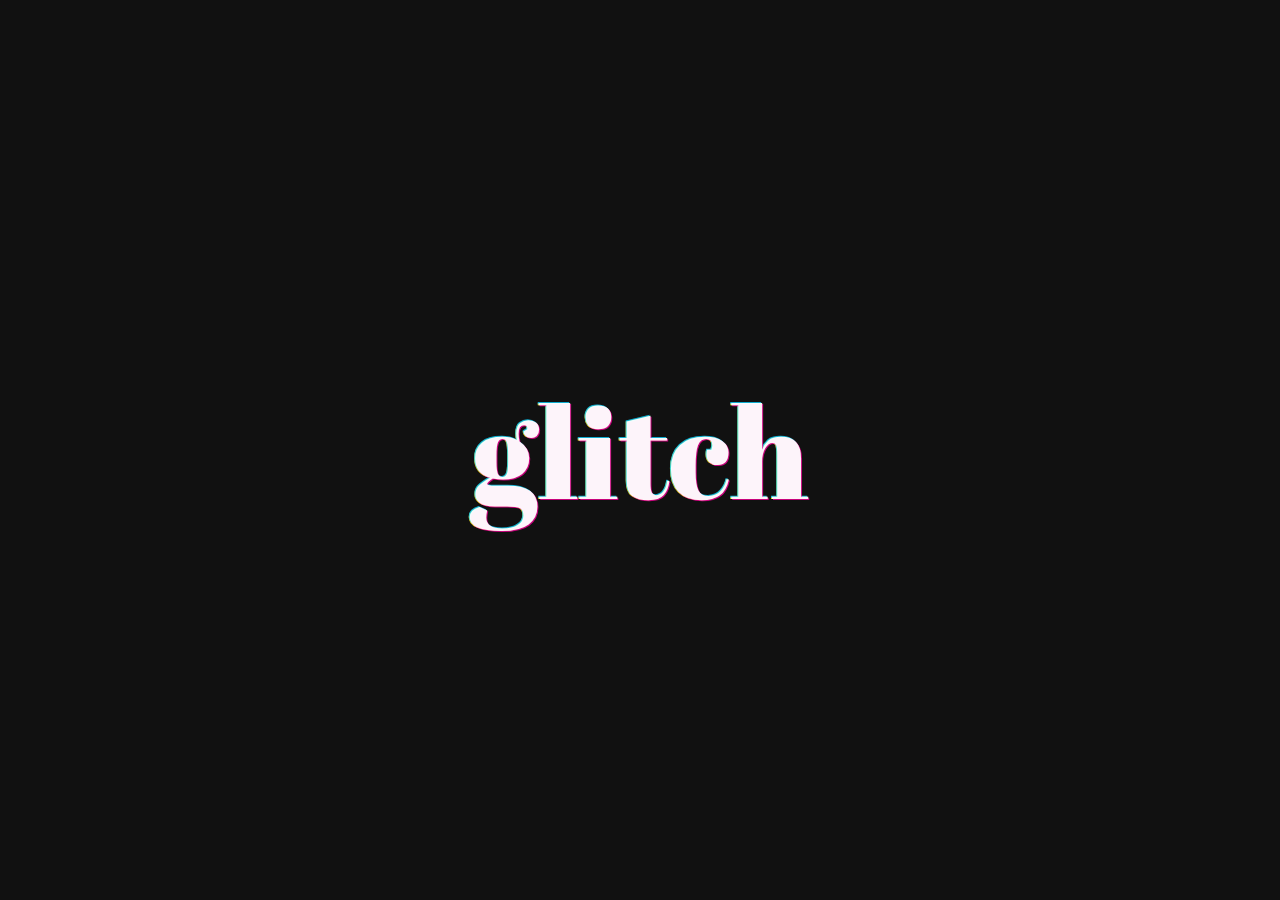
<file: extremeGlitch/index.html>
<!DOCTYPE html>
<html lang="en">
<head>
    <meta charset="UTF-8">
    <meta http-equiv="X-UA-Compatible" content="IE=edge">
    <meta name="viewport" content="width=device-width, initial-scale=1.0">
    <link rel="stylesheet" href="style.css">
    <title>Document</title>
</head>
<body>

    <header>
        <h1>glitch</h1>
    </header>
    
</body>
</html>
</file>
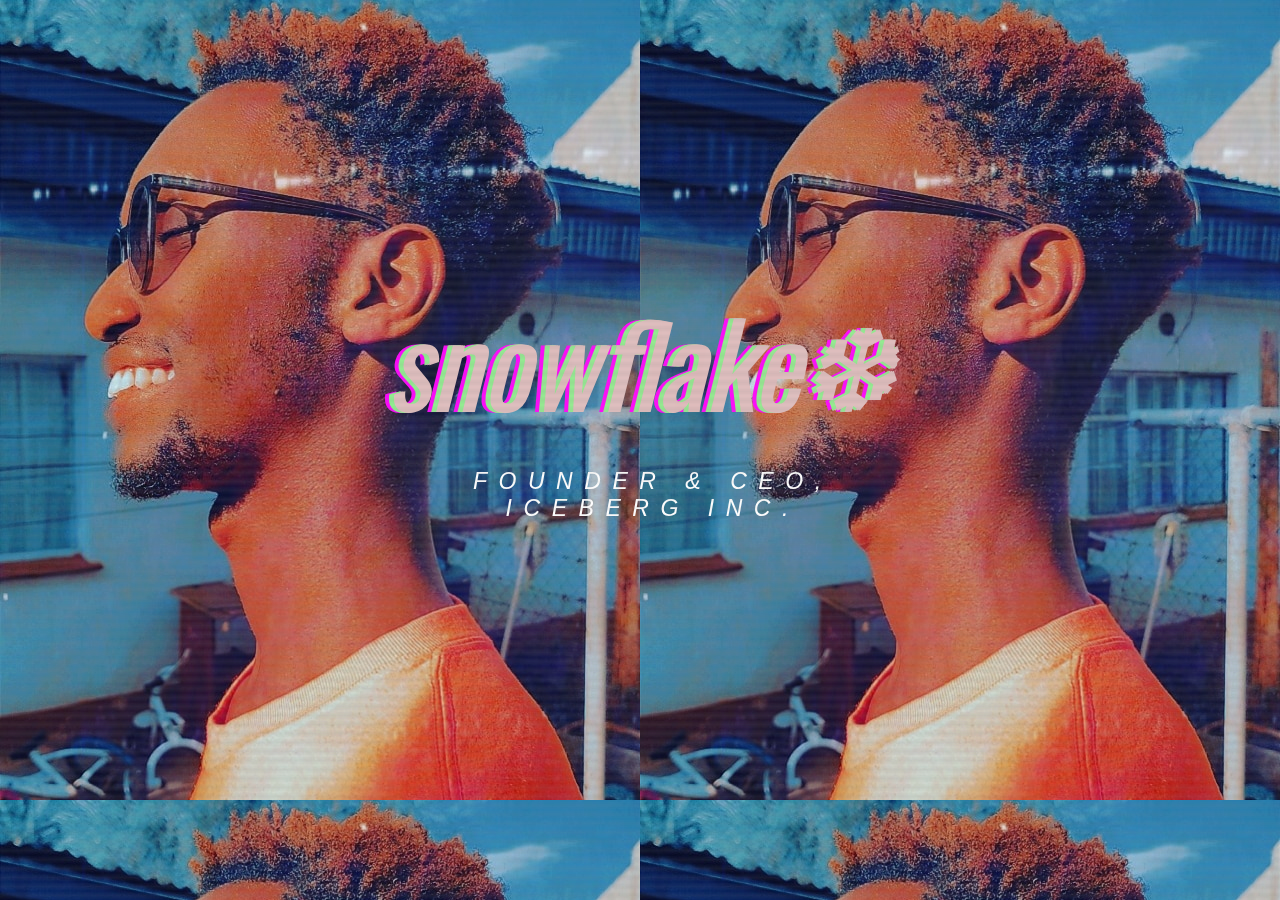
<file: glitchEffect/index.html>
<!DOCTYPE html>
<html lang="en">
<head>
    <meta charset="UTF-8">
    <meta http-equiv="X-UA-Compatible" content="IE=edge">
    <meta name="viewport" content="width=device-width, initial-scale=1.0">
    <link rel="stylesheet" href="styles.css">
    <link rel="icon" href="[data-uri]">
    <title>Glitch</title>
</head>
<body>
    <div class="container">
        <div class="glitch" data-text="snowflake❆">
            snowflake❆
        </div>
        <div class="glow">
           @_programmers._hub
        </div>
        <p class="subtitle">FOUNDER & CEO, <em>ICEBERG INC.</em></p>
    
    </div>
    
    <div class="scanlines"></div>
</body>
</html>
</file>
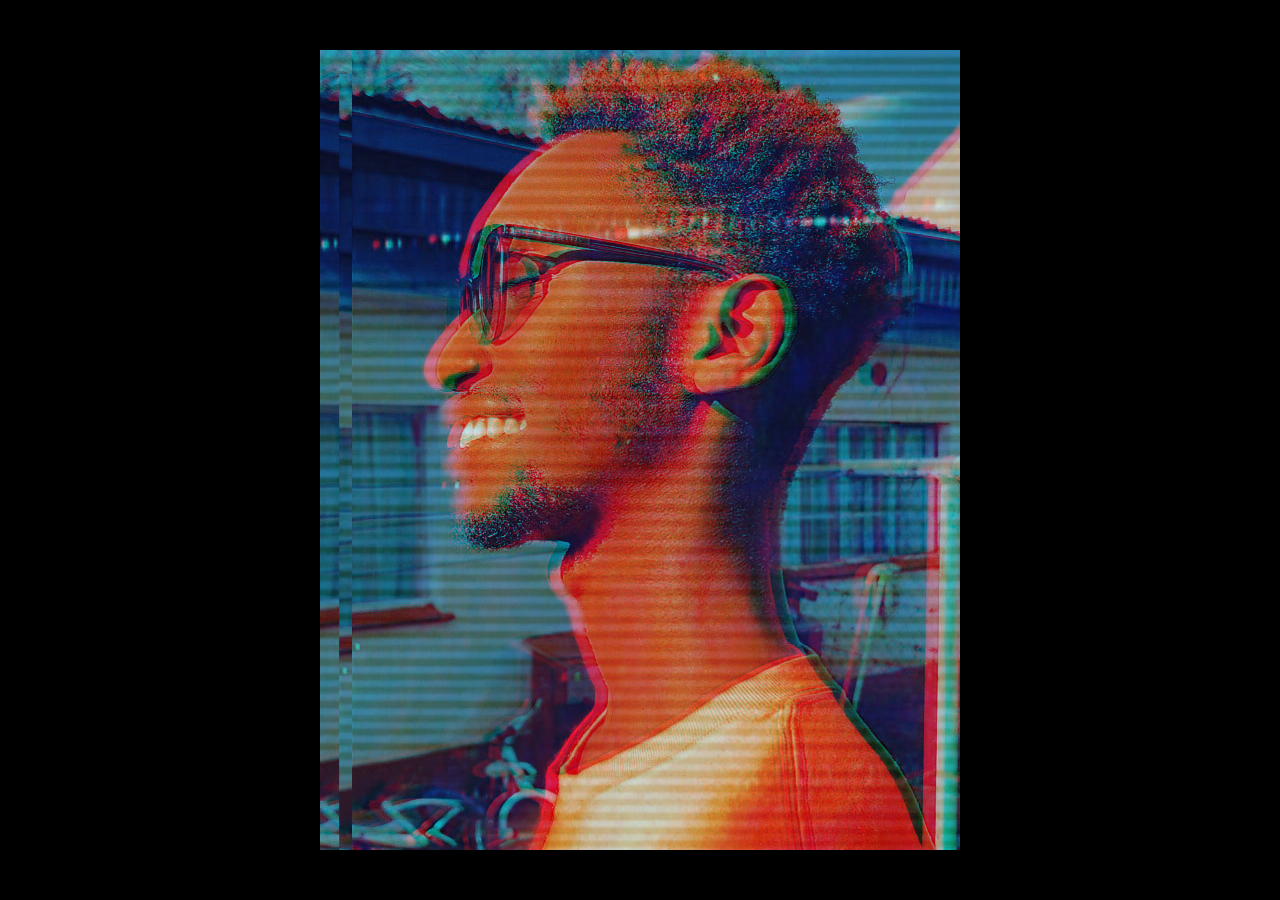
<file: glitchImage/index.html>
<!DOCTYPE html>
<html lang="en">
<head>
    <meta charset="UTF-8">
    <meta http-equiv="X-UA-Compatible" content="IE=edge">
    <meta name="viewport" content="width=device-width, initial-scale=1.0">
    <link rel="stylesheet" href="style.css">
    <title>Document</title>
</head>
<body>

    <div class="glitch">
	<!-- <img src="https://images.unsplash.com/photo-1561019733-a84b4e023910?ixlib=rb-1.2.1&ixid=eyJhcHBfaWQiOjEyMDd9&auto=format&fit=crop&w=500&q=80" alt=""> -->
    <img src="Retro Me + Red shift.jpg">
	<div class="glitch__layers">
		<div class="glitch__layer"></div>
		<div class="glitch__layer"></div>
		<div class="glitch__layer"></div>
	</div>
</div>

</body>
</html>
</file>
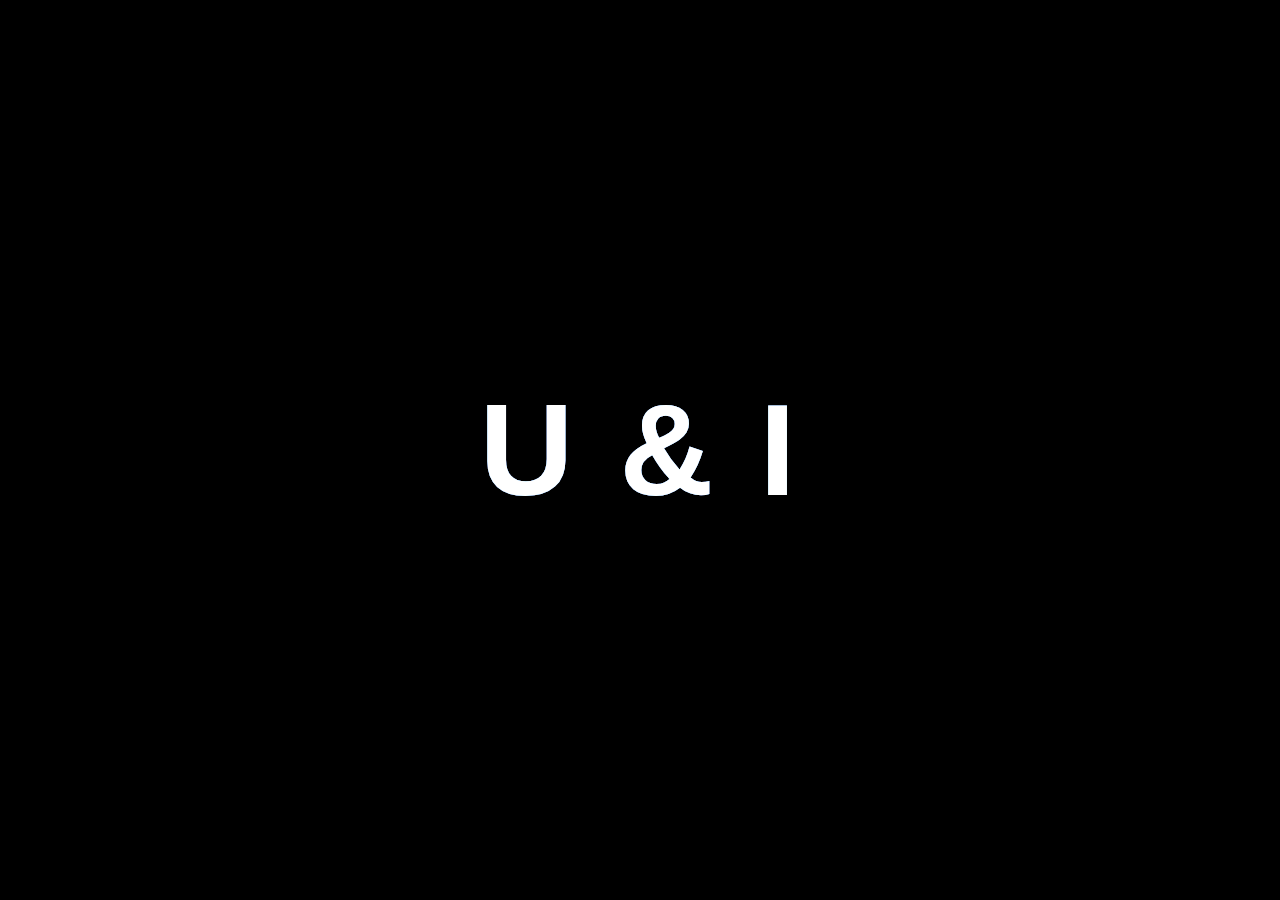
<file: helpMeXtremeGlitch/index.html>
<!DOCTYPE html>
<html lang="en">
<head>
    <meta charset="UTF-8">
    <meta http-equiv="X-UA-Compatible" content="IE=edge">
    <meta name="viewport" content="width=device-width, initial-scale=1.0">
    <link rel="stylesheet" href="style.css">
    <title>U & I</title>
</head>
<body>

    <a href="#" class="glitch" data-glitch="U & I">U & I</a>
    
</body>
</html>
</file>
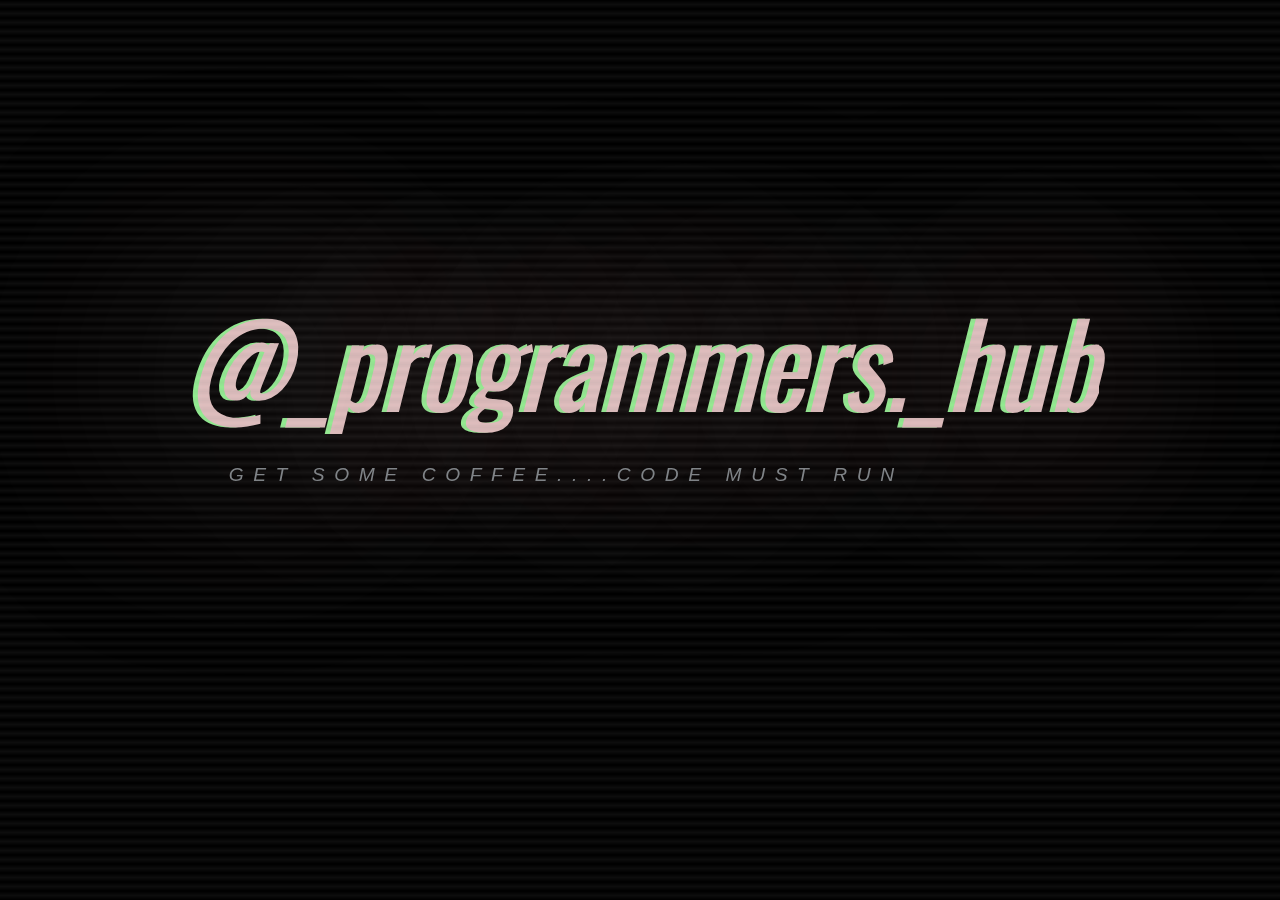
<file: glitchEffect/hub.html>
<!DOCTYPE html>
<html lang="en">
<head>
    <meta charset="UTF-8">
    <meta http-equiv="X-UA-Compatible" content="IE=edge">
    <meta name="viewport" content="width=device-width, initial-scale=1.0">
    <link rel="stylesheet" href="original.css">
    <link rel="icon" href="[data-uri]">
    <title>HUB</title>
</head>
<body>
    <div class="container">
        <div class="glitch" data-text="@_programmers._hub">
            @_programmers._hub
        </div>
        <div class="glow">
           @_programmers._hub
        </div>
        <p class="subtitle"><em>GET SOME COFFEE....CODE MUST RUN</em></p>
    </div>
    <embed src="sound/Mood.mp3" loop="true" autostart="true" width="2" height="0"></embed>
    <div class="scanlines"></div>
</body>
</html>
</file>
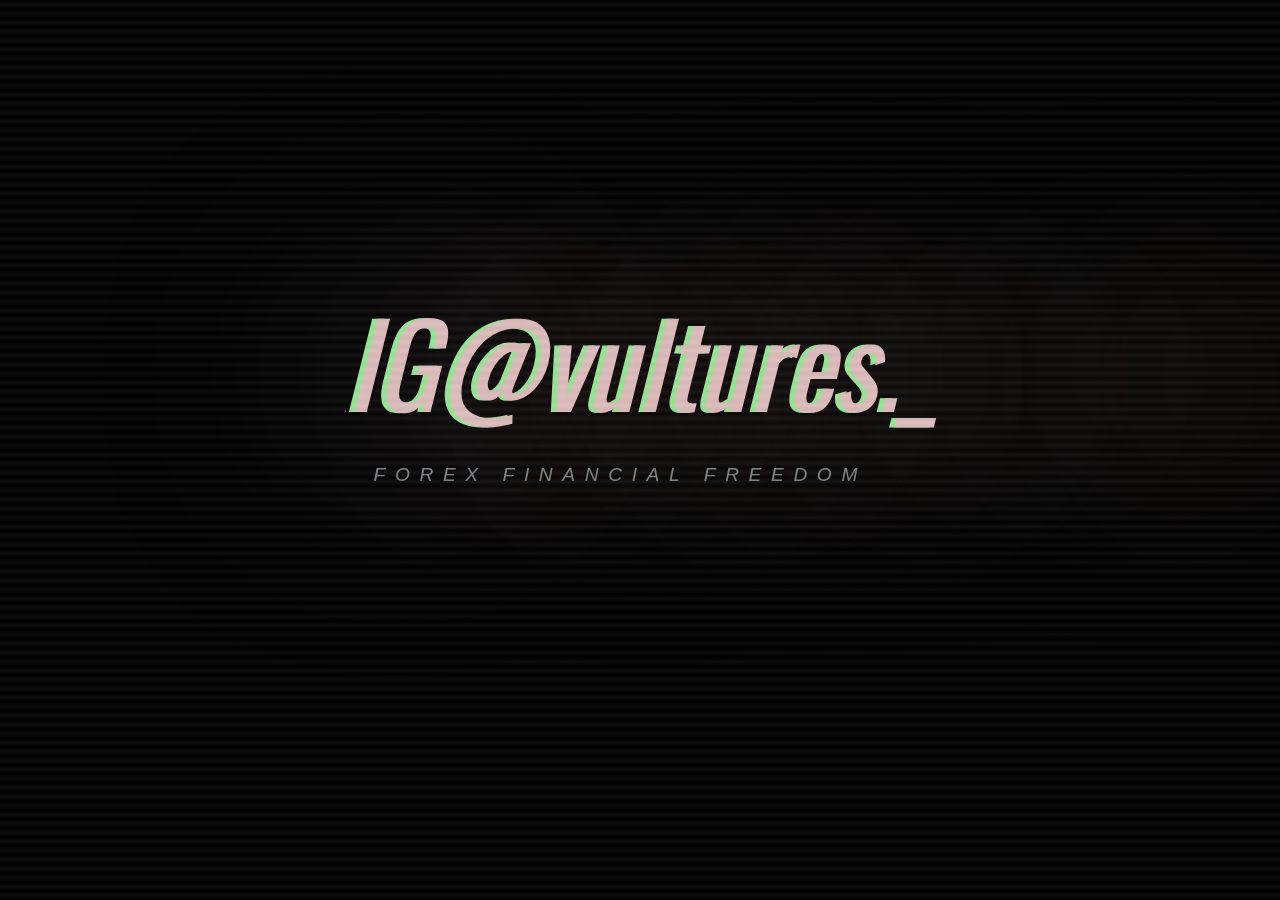
<file: glitchEffect/vultures.html>
<!DOCTYPE html>
<html lang="en">
<head>
    <meta charset="UTF-8">
    <meta http-equiv="X-UA-Compatible" content="IE=edge">
    <meta name="viewport" content="width=device-width, initial-scale=1.0">
    <link rel="stylesheet" href="original.css">
    <link rel="icon" href="[data-uri]">
    <title>vultures</title>
</head>
<body>
    <div class="container">
        <div class="glitch" data-text="IG@vultures._">
            IG@vultures._
        </div>
        <div class="glow">
           @_programmers._hub
        </div>
        <p class="subtitle"><em>Forex Financial freedom</em></p>
    </div>
    <embed src="sound/Mood.mp3" loop="true" autostart="true" width="2" height="0"></embed>
    <div class="scanlines"></div>
</body>
</html>
</file>
<file: extremeGlitch/style.css>
@import url(https://fonts.googleapis.com/css?family=Abril+Fatface|Roboto:400,400italic,500,500italic);

@-webkit-keyframes wiggle {
    0% { -webkit-transform: skewX(24deg); } 
    10% { -webkit-transform: skewX(-8deg); }
    20% { -webkit-transform: skewX(55deg); }
    30% { -webkit-transform: skewX(-90deg); }
    40% { -webkit-transform: skewX(29deg); }
    50% { -webkit-transform: skewX(-90deg); }
    60% { -webkit-transform: skewX(3deg); }
    70% { -webkit-transform: skewX(-2deg); }
    80% { -webkit-transform: skewX(1deg); }
    90% { -webkit-transform: skewX(10deg); }
    100% { -webkit-transform: skewX(0deg); }
}

* {padding:0;margin:0;}

html {width:100%;height:100%;}

body { 
  width:100%;
  height:100%;
  background:#111;
  color:#fff;
  font-family:'Roboto',sans-serif;
  display:flex;
  align-items:center;
  justify-content:center;
  overflow:hidden;
}

header {
  display:flex;
}

header:hover {
  -webkit-animation: wiggle 1s;
}

h1 {
  position:relative;
  font-family:'Abril Fatface';
  font-weight:normal;
  font-size:8em;
  text-align:center;
  cursor:pointer;
  color:rgba(255,255,255,0.95);
  text-shadow:1px 1px rgba(246, 0, 153,0.8),
             -1px -1px rgba(15, 210, 255,0.8),
             -1px 0px rgba(255, 210, 0, 1);
}

h1:hover {
  -webkit-animation: wiggle 0.2s 2;
  /*transition:all ease-out 0.1s;*/
  text-shadow:30px 13px rgba(246, 0, 153,0.8),
             -38px -4px rgba(15, 210, 255,0.8),
             -2px -4px rgba(255, 210, 0, 1);

}

/* http://www.eeemo.net/ */
/*
h1:hover:after {
  content:':̪̺̠̺͗ͨ̋ͩ͗:̛͇̱̥̥̙̎͆̑ͮ̐͢:̷̲ͮ̃́̅ͦ̔͐̆:̴͈͖̮̪̗̈́̆̀:̨̙̗̺̞̥͗̐ͫ:̗̰̜̟̮̦̉̂';
  z-index:-100;
  position:absolute;
  left:1em;
  top:-1em;
  transform:rotate(41deg);
}
*/
</file>
<file: glitchEffect/styles.css>
@import url('https://fonts.googleapis.com/css2?family=Oswald:wght@200&display=swap');
body {
    background: black;
    font-family: "Oswald", sans-serif;
    font-style: italic;
    background-image: url('images/ceo.jpg');
}

.container {
    position: absolute;
    transform: translate(-50%, -50%);
    top: 40%;
    left: 50%;
}

.glitch, .glow {
    color: #dfbfbf;
    position: relative;
    font-size: 9vw;
    animation: glitch 5s 5s infinte;
}

.glitch::before, .glow::before {
    content: attr(data-text);
    position: absolute;
    left: -2px;
    text-shadow: -5px 0 magenta;
    /* background: black; */
    overflow: hidden;
    top: 0;
    animation: noise-1 3s linear infinite alternate-reverse, glitch 5s 5.05s infinite;
}

.glitch::after, .glow::after {
    content: attr(data-text);
    position: absolute;
    left: 2px;
    text-shadow: -5px 0 lightgreen;
    /* background: black; */
    overflow: hidden;
    top: 0;
    animation: noise-2 3s linear infinite alternate-reverse, glitch 5s 5s infinite;
}

@keyframes glitch {
    1% {
        transform: rotateX(10deg) skewX(90deg);
    }
    2% {
        transform: rotateX(0deg) skewX(0deg); 
    }
}

@keyframes noise-1 {
    3.3333333333% {
        clip-path: inset(8px 0 87px 0);
    }
    6.6666666667% {
        clip-path: inset(81px 0 8px 0);
    }
    10% {
        clip-path: inset(46px 0 16px 0);
    }
    13.3333333333% {
        clip-path: inset(87px 0 10px 0);
    }
    16.6666666667% {
        clip-path: inset(62px 0 26px 0);
    }
    20% {
        clip-path: inset(46px 0 47px 0);
    }
    23.3333333333% {
        clip-path: inset(86px 0 7px 0);
    }
    26.6666666667% {
        clip-path: inset(54px 0 20px 0);
    }
    30% {
        clip-path: inset(34px 0 65px 0);
    }
    33.3333333333% {
        clip-path: inset(78px 0 22px 0);
    }
    36.6666666667% {
        clip-path: inset(65px 0 23px 0);
    }
    40% {
        clip-path: inset(15px 0 62px 0);
    }
    43.3333333333% {
        clip-path: inset(61px 0 37px 0);
    }
    46.6666666667% {
        clip-path: inset(87px 0 5px 0);
    }
    50% {
        clip-path: inset(59px 0 31px 0);
    }
    53.3333333333% {
        clip-path: inset(60px 0 14px 0);
    }
    56.6666666667% {
        clip-path: inset(82px 0 15px 0);
    }
    60% {
        clip-path: inset(26px 0 19px 0);
    }
    63.3333333333% {
        clip-path: inset(41px 0 60px 0);
    }
    66.6666666667% {
        clip-path: inset(3px 0 14px 0);
    }
    70% {
        clip-path: inset(70px 0 6px 0);
    }
    73.3333333333% {
        clip-path: inset(38px 0 17px 0);
    }
    76.6666666667% {
        clip-path: inset(31px 0 70px 0);
    }
    80% {
        clip-path: inset(58px 0 30px 0);
    }
    83.3333333333% {
        clip-path: inset(60px 0 12px 0);
    }
    86.6666666667% {
        clip-path: inset(16px 0 4px 0);
    }
    90% {
        clip-path: inset(9px 0 3px 0);
    }
    93.3333333333% {
        clip-path: inset(30px 0 67px 0);
    }
    96.6666666667% {
        clip-path: inset(26px 0 24px 0);
    }
    100% {
        clip-path: inset(35px 0 1px 0);
    }
}

@keyframes noise-2 {
    0% {
        clip-path: inset(6px 0 77px 0);
    }
    3.3333333333% {
        clip-path: inset(75px 0 26px 0);
    }
    6.6666666667% {
        clip-path: inset(11px 0 85px 0);
    }
    10% {
        clip-path: inset(19px 0 19px 0);
    }
    13.3333333333% {
        clip-path: inset(89px 0 6px 0);
    }
    16.6666666667% {
        clip-path: inset(22px 0 46px 0);
    }
    20% {
        clip-path: inset(54px 0 14px 0);
    }
    23.3333333333% {
        clip-path: inset(83px 0 8px 0);
    }
    26.6666666667% {
        clip-path: inset(28px 0 34px 0);
    }
    30% {
        clip-path: inset(18px 0 72px 0);
    }
    33.3333333333% {
        clip-path: inset(32px 0 4px 0);
    }
    36.6666666667% {
        clip-path: inset(30px 0 46px 0);
    }
    40% {
        clip-path: inset(6px 0 5px 0);
    }
    43.3333333333% {
        clip-path: inset(21px 0 24px 0);
    }
    46.6666666667% {
        clip-path: inset(72px 0 17px 0);
    }
    50% {
        clip-path: inset(51px 0 24px 0);
    }
    53.3333333333% {
        clip-path: inset(22px 0 32px 0);
    }
    56.6666666667% {
        clip-path: inset(22px 0 67px 0);
    }
    60% {
        clip-path: inset(66px 0 25px 0);
    }
    63.3333333333% {
        clip-path: inset(18px 0 41px 0);
    }
    66.6666666667% {
        clip-path: inset(10px 0 37px 0);
    }
    70% {
        clip-path: inset(56px 0 16px 0);
    }
    73.3333333333% {
        clip-path: inset(61px 0 15px 0);
    }
    76.6666666667% {
        clip-path: inset(45px 0 11px 0);
    }
    80% {
        clip-path: inset(33px 0 32px 0);
    }
    83.3333333333% {
        clip-path: inset(30px 0 3px 0);
    }
    86.6666666667% {
        clip-path: inset(44px 0 32px 0);
    }
    90% {
        clip-path: inset(16px 0 69px 0);
    }
    93.3333333333% {
        clip-path: inset(30px 0 67px 0);
    }
    96.6666666667% {
        clip-path: inset(25px 0 42px 0);
    }
    100% {
        clip-path: inset(96px 0 1px 0);
    }
}

.scanlines {
    overflow: hidden;
    mix-blend-mode: difference;
}

.scanlines::before {
    content: "";
    position: absolute;
    width: 100%;
    height: 100%;
    top: 0;
    left: 0;
    background: repeating-linear-gradient(to bottom, transparent 0%, rgba(255, 255, 255, 0.05) 0.5%, 
    transparent 1%);
    animation: fudge 7s ease-in-out alternate infinite;
}

@keyframes fudge {
    from {
        transform: translate(0px, 0px);
    } 
    to {
        transform: translate(0px, 2%);
    }
}

.glow {
    text-shadow: 0 0 1000px #dfbfbf;
    color: transparent;
    position: absolute;
    top: 0;
}

.subtitle {
    font-family: Arial, Helvetica, sans-serif;
    font-weight: 200;
    font-size: 1.8vw;
    color: 	#fff;
    letter-spacing: 0.5em;
    text-align: center;
    position: absolute;
    left: 5%;
    animation: glitch-2 5s 5.02s infinite;
    text-transform: uppercase;
}

.second {
    margin-top: 20%;
    margin-left: 10%;
}

@keyframes glitch-2 {
    1% {
        transform: rotateX(10deg) skewX(70deg);
    }
    2% {
        transform: t=rotateX(0deg) skewX(0deg);
    }
}

@media (max-width: 900px) {
    .subtitle {
        font-size: 5vw
    }

    body {
        background-image: url('images/ceo.jpg');
        background-size: 550px;
        left:20%;
    }

    .second {
        margin-top: 34%;
        margin-left: -4%;
    }

    .glitch {
        font-size: 13vw;
    }
}
</file>
<file: glitchImage/style.css>
body {
    padding: 0;
    margin: 0;
    height: 100vh;
    display: flex;
    justify-content: center;
    align-items: center;
    background-color: #000;
}

.glitch {
    position: relative;
    overflow: hidden;
}

.glitch img {
    position: relative;
    z-index: 1;
    display: block;
}

.glitch__layers {
    position: absolute;
    z-index: 2;
    left: 0;
    right: 0;
    top: 0;
    bottom: 0;
}

.glitch__layer {
    position: absolute;
    left: 0;
    right: 0;
    top: 0;
    bottom: 0;
    background-image: url("Retro\ Me\ +\ Red\ shift.jpg");
    background-repeat: no-repeat;
    background-position: 0 0;
}

.glitch__layer:nth-child(1){
    transform: translateX(-5%);
    animation: glitch-anim-1 2s infinite linear alternate;
}

.glitch__layer:nth-child(2){
    transform: translateX(3%) translateY(3%);
    animation: glitch-anim-2 2.3s -.8s infinite linear alternate;
}

.glitch__layer:nth-child(3){
    transform: translateX(5%);
    animation: glitch-anim-flash 1s infinite linear;
}

@keyframes glitch-anim-1  {
    0% {
        clip-path: polygon(0 0%, 100% 0%, 100% 5%, 0 5%);
    }
    10% {
        clip-path: polygon(0 15%, 100% 15%, 100% 15%, 0 15%);
    }
    20% {
        clip-path: polygon(0 10%, 100% 10%, 100% 20%, 0 20%);
    }
    30% {
        clip-path: polygon(0 1%, 100% 1%, 100% 2%, 0 2%);
    }
    40% {
        clip-path: polygon(0 35%, 100% 35%, 100% 35%, 0 35%);
    }
    50% {
        clip-path: polygon(0 45%, 100% 45%, 100% 46%, 0 46%);
    }
    60% {
        clip-path: polygon(0 50%, 100% 50%, 100% 70%, 0 70%);
    }
    70% {
        clip-path: polygon(0 70%, 100% 70%, 100% 70%, 0 70%);
    }
    80% {
        clip-path: polygon(0 80%, 100% 80%, 100% 80%, 0 80%);
    }
    90% {
        clip-path: polygon(0 50%, 100% 50%, 100% 55%, 0 55%);
    }
    100% {
        clip-path: polygon(0 60%, 100% 60%, 100% 70%, 0 70%);
    }
}

@keyframes glitch-anim-2  {
    0% {
        clip-path: polygon(0 15%, 100% 15%, 100% 30%, 0 30%);
    }
    15% {
        clip-path: polygon(0 3%, 100% 3%, 100% 3%, 0 3%);
    }
    25% {
        clip-path: polygon(0 8%, 100% 8%, 100% 20%, 0 20%);
    }
    30% {
        clip-path: polygon(0 20%, 100% 20%, 100% 20%, 0 20%);
    }
    45% {
        clip-path: polygon(0 45%, 100% 45%, 100% 45%, 0 45%);
    }
    50% {
        clip-path: polygon(0 50%, 100% 50%, 100% 57%, 0 57%);
    }
    65% {
        clip-path: polygon(0 60%, 100% 60%, 100% 60%, 0 60%);
    }
    75% {
        clip-path: polygon(0 80%, 100% 80%, 100% 80%, 0 80%);
    }
    80% {
        clip-path: polygon(0 40%, 100% 40%, 100% 60%, 0 60%);
    }
    95% {
        clip-path: polygon(0 45%, 100% 45%, 100% 60%, 0 60%);
    }
    100% {
        clip-path: polygon(0 11%, 100% 11%, 100% 15%, 0 15%);
    }
}

@keyframes glitch-anim-flash {
    0% {
        opacity: .2;
    }
    30%, 100% {
        opacity: 0;
    }
}
</file>
<file: helpMeXtremeGlitch/style.css>
body {
    background-color: #000;
  }
  
  .glitch {
    font-size: 8.125em;
    font-family: "Raleway", sans-serif;
    font-weight: 700;
    text-decoration: none;
    text-transform: uppercase;
    position: absolute;
    top: 50%;
    left: 50%;
    transform: translate(-50%, -50%);
    margin: 0;
    color: #fff;
    letter-spacing: 5px;
  }
  .glitch:before, .glitch:after {
    display: block;
    content: attr(data-glitch);
    text-transform: uppercase;
    position: absolute;
    top: 0;
    left: 0;
    height: 100%;
    width: 100%;
    opacity: 0.8;
  }
  .glitch:after {
    color: #f0f;
    z-index: -2;
  }
  .glitch:before {
    color: #0ff;
    z-index: -1;
  }
  .glitch:hover:before {
    -webkit-animation: glitch 0.3s cubic-bezier(0.25, 0.46, 0.45, 0.94) both infinite;
            animation: glitch 0.3s cubic-bezier(0.25, 0.46, 0.45, 0.94) both infinite;
  }
  .glitch:hover:after {
    animation: glitch 0.3s cubic-bezier(0.25, 0.46, 0.45, 0.94) reverse both infinite;
  }
  
  @media only screen and (max-width: 400px) {
    .glitch {
      font-size: 3em;
    }
  }
  @-webkit-keyframes glitch {
    0% {
      transform: translate(0);
    }
    20% {
      transform: translate(-5px, 5px);
    }
    40% {
      transform: translate(-5px, -5px);
    }
    60% {
      transform: translate(5px, 5px);
    }
    80% {
      transform: translate(5px, -5px);
    }
    to {
      transform: translate(0);
    }
  }
  @keyframes glitch {
    0% {
      transform: translate(0);
    }
    20% {
      transform: translate(-5px, 5px);
    }
    40% {
      transform: translate(-5px, -5px);
    }
    60% {
      transform: translate(5px, 5px);
    }
    80% {
      transform: translate(5px, -5px);
    }
    to {
      transform: translate(0);
    }
  }
</file>
<file: glitchEffect/original.css>
@import url('https://fonts.googleapis.com/css2?family=Oswald:wght@200&display=swap');
body {
    background: black;
    font-family: "Oswald", sans-serif;
    font-style: italic;
}

.container {
    position: absolute;
    transform: translate(-50%, -50%);
    top: 40%;
    left: 50%;
}

.glitch, .glow {
    color: #dfbfbf;
    position: relative;
    font-size: 9vw;
    animation: glitch 5s 5s infinte;
}

.glitch::before, .glow::before {
    content: attr(data-text);
    position: absolute;
    left: -2px;
    text-shadow: -5px 0 magenta;
    background: black;
    overflow: hidden;
    top: 0;
    animation: noise-1 3s linear infinite alternate-reverse, glitch 5s 5.05s infinite;
}

.glitch::after, .glow::after {
    content: attr(data-text);
    position: absolute;
    left: 2px;
    text-shadow: -5px 0 lightgreen;
    background: black;
    overflow: hidden;
    top: 0;
    animation: noise-2 3s linear infinite alternate-reverse, glitch 5s 5s infinite;
}

@keyframes glitch {
    1% {
        transform: rotateX(10deg) skewX(90deg);
    }
    2% {
        transform: rotateX(0deg) skewX(0deg); 
    }
}

@keyframes noise-1 {
    3.3333333333% {
        clip-path: inset(8px 0 87px 0);
    }
    6.6666666667% {
        clip-path: inset(81px 0 8px 0);
    }
    10% {
        clip-path: inset(46px 0 16px 0);
    }
    13.3333333333% {
        clip-path: inset(87px 0 10px 0);
    }
    16.6666666667% {
        clip-path: inset(62px 0 26px 0);
    }
    20% {
        clip-path: inset(46px 0 47px 0);
    }
    23.3333333333% {
        clip-path: inset(86px 0 7px 0);
    }
    26.6666666667% {
        clip-path: inset(54px 0 20px 0);
    }
    30% {
        clip-path: inset(34px 0 65px 0);
    }
    33.3333333333% {
        clip-path: inset(78px 0 22px 0);
    }
    36.6666666667% {
        clip-path: inset(65px 0 23px 0);
    }
    40% {
        clip-path: inset(15px 0 62px 0);
    }
    43.3333333333% {
        clip-path: inset(61px 0 37px 0);
    }
    46.6666666667% {
        clip-path: inset(87px 0 5px 0);
    }
    50% {
        clip-path: inset(59px 0 31px 0);
    }
    53.3333333333% {
        clip-path: inset(60px 0 14px 0);
    }
    56.6666666667% {
        clip-path: inset(82px 0 15px 0);
    }
    60% {
        clip-path: inset(26px 0 19px 0);
    }
    63.3333333333% {
        clip-path: inset(41px 0 60px 0);
    }
    66.6666666667% {
        clip-path: inset(3px 0 14px 0);
    }
    70% {
        clip-path: inset(70px 0 6px 0);
    }
    73.3333333333% {
        clip-path: inset(38px 0 17px 0);
    }
    76.6666666667% {
        clip-path: inset(31px 0 70px 0);
    }
    80% {
        clip-path: inset(58px 0 30px 0);
    }
    83.3333333333% {
        clip-path: inset(60px 0 12px 0);
    }
    86.6666666667% {
        clip-path: inset(16px 0 4px 0);
    }
    90% {
        clip-path: inset(9px 0 3px 0);
    }
    93.3333333333% {
        clip-path: inset(30px 0 67px 0);
    }
    96.6666666667% {
        clip-path: inset(26px 0 24px 0);
    }
    100% {
        clip-path: inset(35px 0 1px 0);
    }
}

@keyframes noise-2 {
    0% {
        clip-path: inset(6px 0 77px 0);
    }
    3.3333333333% {
        clip-path: inset(75px 0 26px 0);
    }
    6.6666666667% {
        clip-path: inset(11px 0 85px 0);
    }
    10% {
        clip-path: inset(19px 0 19px 0);
    }
    13.3333333333% {
        clip-path: inset(89px 0 6px 0);
    }
    16.6666666667% {
        clip-path: inset(22px 0 46px 0);
    }
    20% {
        clip-path: inset(54px 0 14px 0);
    }
    23.3333333333% {
        clip-path: inset(83px 0 8px 0);
    }
    26.6666666667% {
        clip-path: inset(28px 0 34px 0);
    }
    30% {
        clip-path: inset(18px 0 72px 0);
    }
    33.3333333333% {
        clip-path: inset(32px 0 4px 0);
    }
    36.6666666667% {
        clip-path: inset(30px 0 46px 0);
    }
    40% {
        clip-path: inset(6px 0 5px 0);
    }
    43.3333333333% {
        clip-path: inset(21px 0 24px 0);
    }
    46.6666666667% {
        clip-path: inset(72px 0 17px 0);
    }
    50% {
        clip-path: inset(51px 0 24px 0);
    }
    53.3333333333% {
        clip-path: inset(22px 0 32px 0);
    }
    56.6666666667% {
        clip-path: inset(22px 0 67px 0);
    }
    60% {
        clip-path: inset(66px 0 25px 0);
    }
    63.3333333333% {
        clip-path: inset(18px 0 41px 0);
    }
    66.6666666667% {
        clip-path: inset(10px 0 37px 0);
    }
    70% {
        clip-path: inset(56px 0 16px 0);
    }
    73.3333333333% {
        clip-path: inset(61px 0 15px 0);
    }
    76.6666666667% {
        clip-path: inset(45px 0 11px 0);
    }
    80% {
        clip-path: inset(33px 0 32px 0);
    }
    83.3333333333% {
        clip-path: inset(30px 0 3px 0);
    }
    86.6666666667% {
        clip-path: inset(44px 0 32px 0);
    }
    90% {
        clip-path: inset(16px 0 69px 0);
    }
    93.3333333333% {
        clip-path: inset(30px 0 67px 0);
    }
    96.6666666667% {
        clip-path: inset(25px 0 42px 0);
    }
    100% {
        clip-path: inset(96px 0 1px 0);
    }
}

.scanlines {
    overflow: hidden;
    mix-blend-mode: difference;
}

.scanlines::before {
    content: "";
    position: absolute;
    width: 100%;
    height: 100%;
    top: 0;
    left: 0;
    background: repeating-linear-gradient(to bottom, transparent 0%, rgba(255, 255, 255, 0.05) 0.5%, 
    transparent 1%);
    animation: fudge 7s ease-in-out alternate infinite;
}

@keyframes fudge {
    from {
        transform: translate(0px, 0px);
    } 
    to {
        transform: translate(0px, 2%);
    }
}

.glow {
    text-shadow: 0 0 1000px #dfbfbf;
    color: transparent;
    position: absolute;
    top: 0;
}

.subtitle {
    font-family: Arial, Helvetica, sans-serif;
    font-weight: 100;
    font-size: 1.5vw;
    color: 	#818589;
    letter-spacing: 0.5em;
    text-align: center;
    position: absolute;
    left: 5%;
    animation: glitch-2 5s 5.02s infinite;
    text-transform: uppercase;
}

@keyframes glitch-2 {
    1% {
        transform: rotateX(10deg) skewX(70deg);
    }
    2% {
        transform: t=rotateX(0deg) skewX(0deg);
    }
}

@media (max-width: 1028px) {
    .subtitle {
        font-size: 2.5vw
    }
    body {
        background-size: cover;
    }
}
</file>
